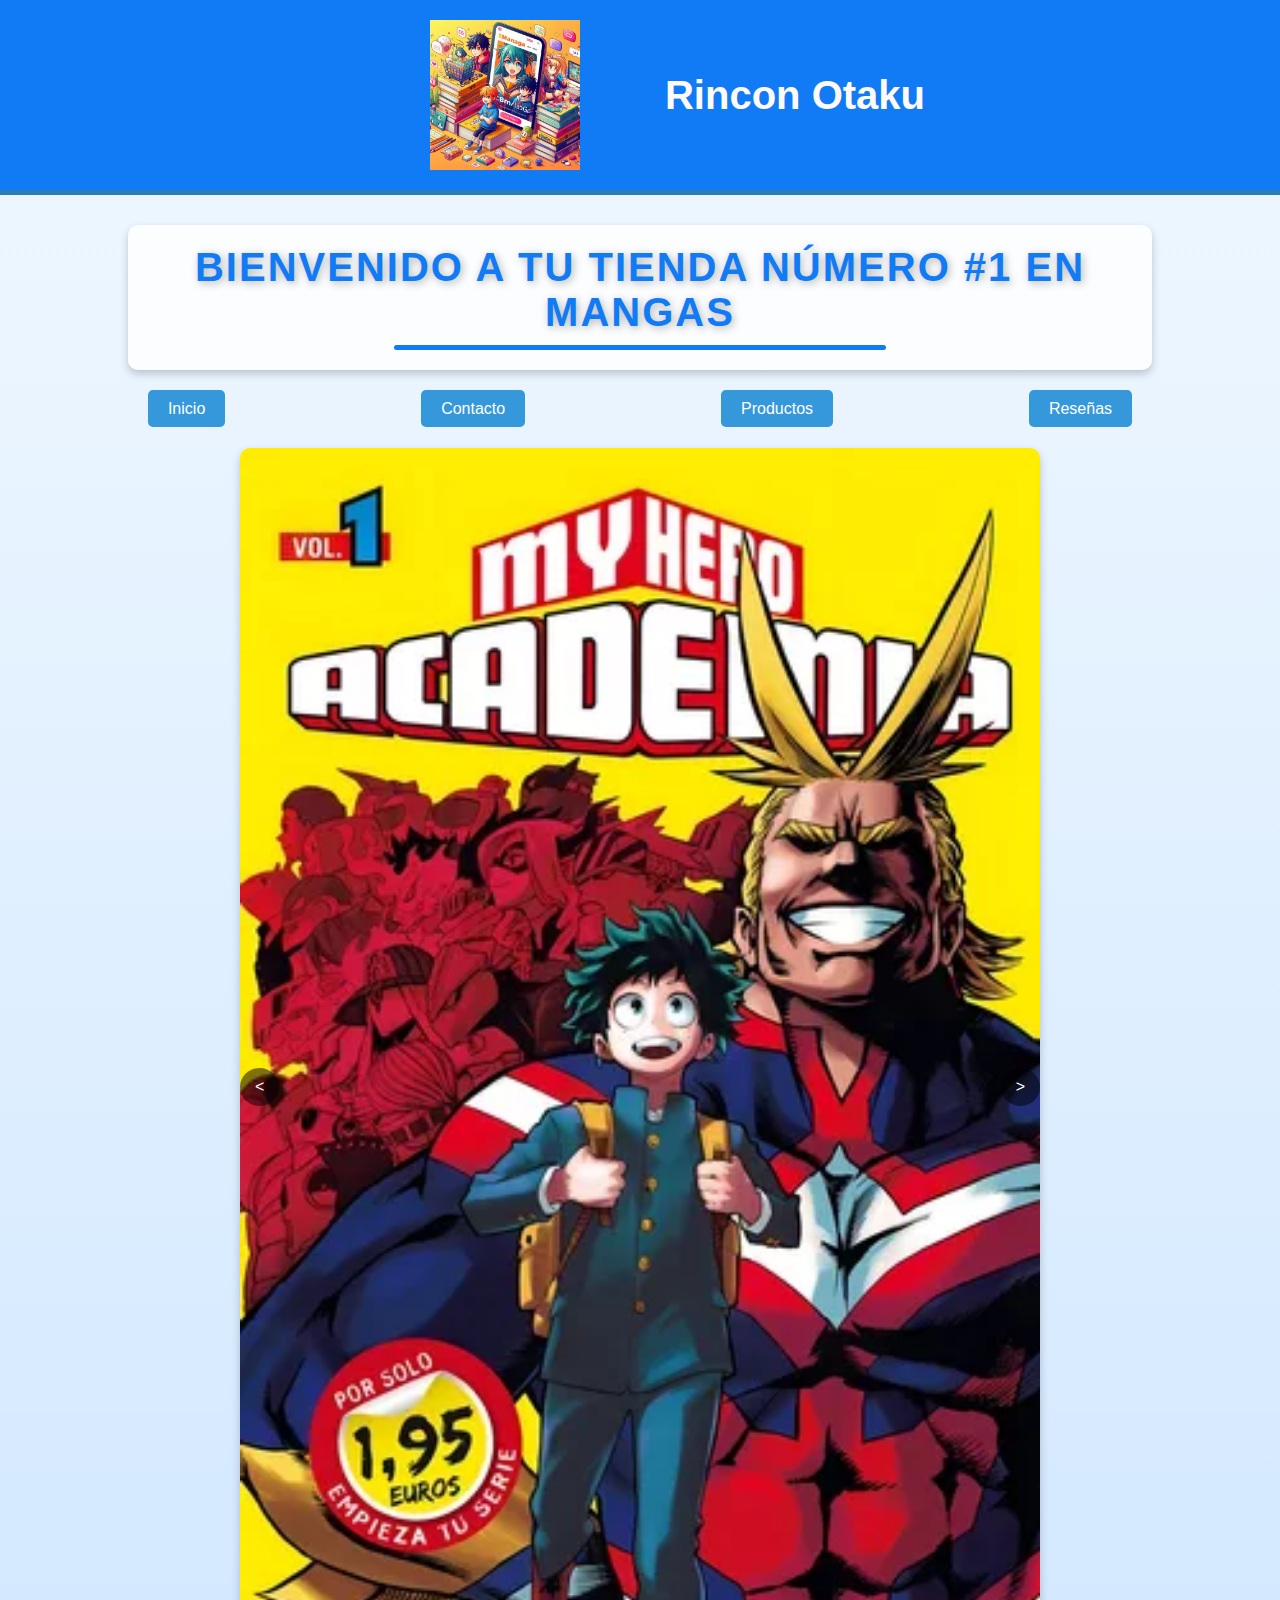
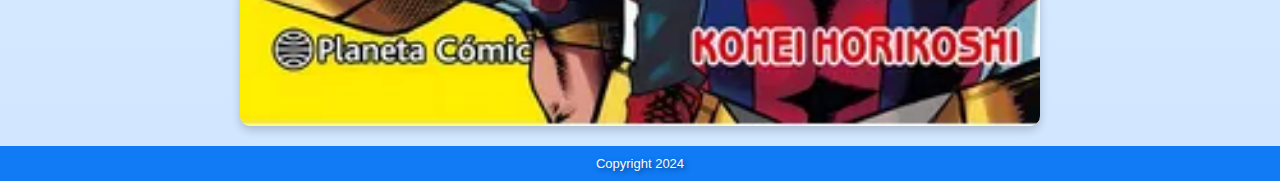
<file: index.html>
<!DOCTYPE html>
<html lang="es">
<head>
    <meta charset="UTF-8">
    <meta name="viewport" content="width=device-width, initial-scale=1.0">
    <link rel="icon" href="img/logoManga.ico">
    <link rel="stylesheet" href="/css/styles.css">
    <link rel="stylesheet" href="/css/productos.css">
    <title>Tienda de Mangas</title>
    <meta name="description" content="Aqui podras encontrar tus mangas favoritos">
</head>
<body>
    <header>
        <div class="header-content">
            <img src="/img/logoManga.png" class="logo-pequeño" alt="Logo pequeño">
            <h1 class="destacado">Rincon Otaku</h1>
        </div>
    </header>
    <section>
        <h2 class="bienvenidos">Bienvenido a tu tienda número #1 en Mangas</h2>
    </section>
    <nav>
        <ul class="navegador">
            <li><a href="/">Inicio</a></li>
            <li><a href="paginas/contacto.html">Contacto</a></li>
            <li><a href="paginas/productos.html">Productos</a></li>
            <li><a href="paginas/reseñas.html">Reseñas</a></li>
        </ul>
    </nav>
    <main>
        <!-- Slider de imágenes -->
        <section>
            <div class="slider">
                <div class="slider-images">
                    <img src="/img/myheroacademiamangauno.jpg" alt="Producto 1">
                    <img src="/img/jujutsumangauno.jpg" alt="Producto 2">
                    <img src="/img/akamegakillmangauno.jpg" alt="Producto 3">
                    <img src="/img/goblinslayermangauno.jpg" alt="Producto 4">
                </div>
                <div class="slider-buttons">
                    <button id="prev">&lt;</button>
                    <button id="next">&gt;</button>
                </div>
            </div>
        </section>
        
    </main>
    <footer>
        <p class="estilo-footer">Copyright 2024</p>
    </footer>
    <script src="/js/script.js"></script>
</body>
</html>
</file>
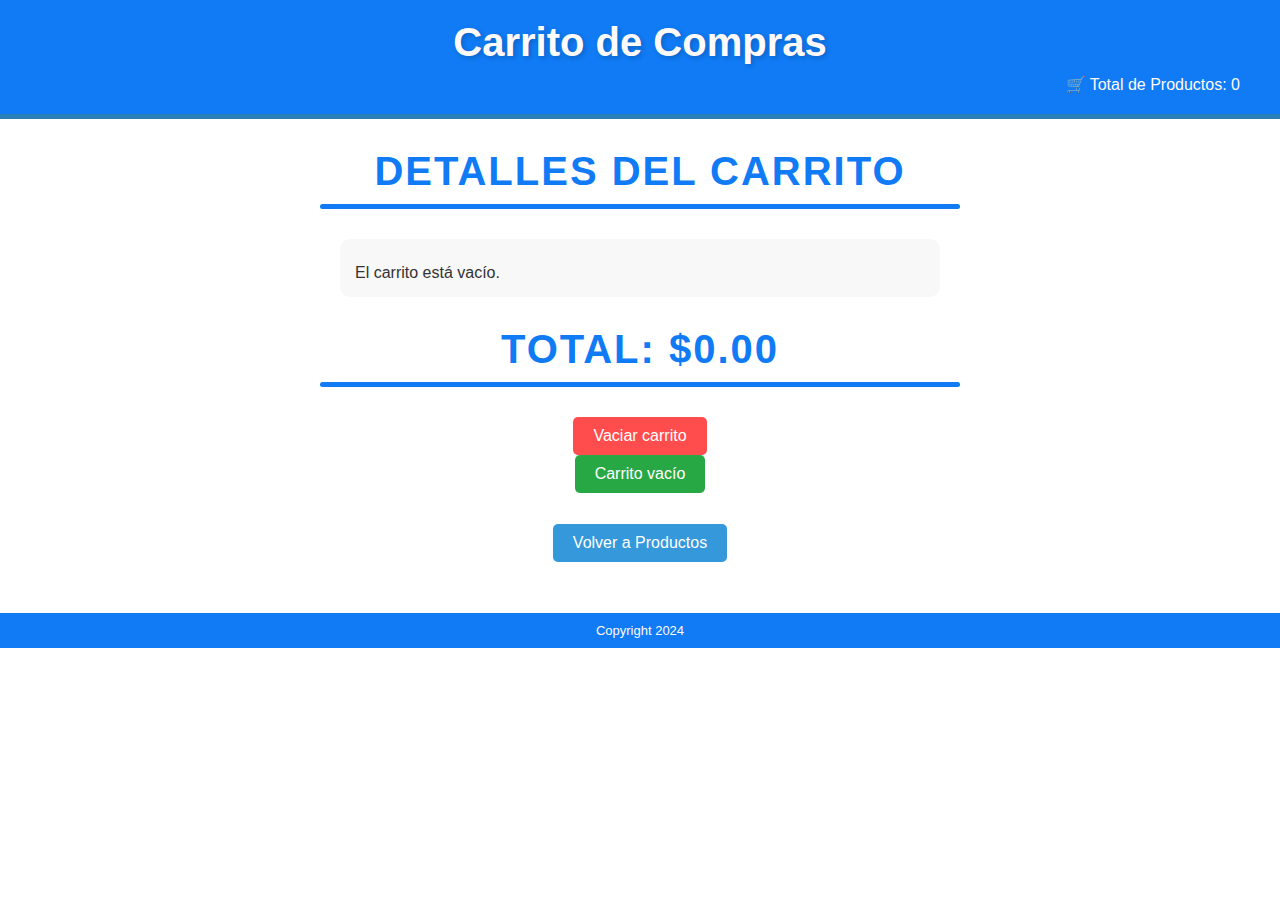
<file: paginas/carrito.html>
<!DOCTYPE html>
<html lang="es">
<head>
    <meta charset="UTF-8">
    <meta name="viewport" content="width=device-width, initial-scale=1.0">
    <link rel="stylesheet" href="/css/productos.css">
    <link rel="icon" href="/img/logoManga.ico">
    <title>Carrito de Compras</title>
    <meta name="description" content="Tu Carrito de Compras">
</head>
<body>
    <!-- Encabezado -->
    <header>
        <h1>Carrito de Compras</h1>
        <div class="cart-container">
            🛒 Total de Productos: <span id="cart-counter">0</span>
        </div>
    </header>

    <!-- Contenido Principal -->
    <main>
        <section>
            <h2>Detalles del Carrito</h2>
            <div id="cart-details" class="cart-details">
                <!-- Los productos se mostrarán aquí dinámicamente -->
            </div>
            <div class="cart-summary">
                <h2>Total: $<span id="cart-total">0.00</span></h2>
                <button id="clear-cart" class="clear-cart-button">Vaciar carrito</button>
                <div id="cart-actions">
                    <button class="finalize-button" disabled>Finalizar Compra</button>
                </div>
            </div>
        </section>

       
        <div class="contenedor-boton">
            <a href="productos.html" class="button">Volver a Productos</a>
        </div>
    </main>

    <!-- Pie de Página -->
    <footer>
        <p class="estilo-footer">Copyright 2024</p>
    </footer>

    <!-- Script -->
    <script src="/js/script.js"></script>
</body>
</html>
</file>
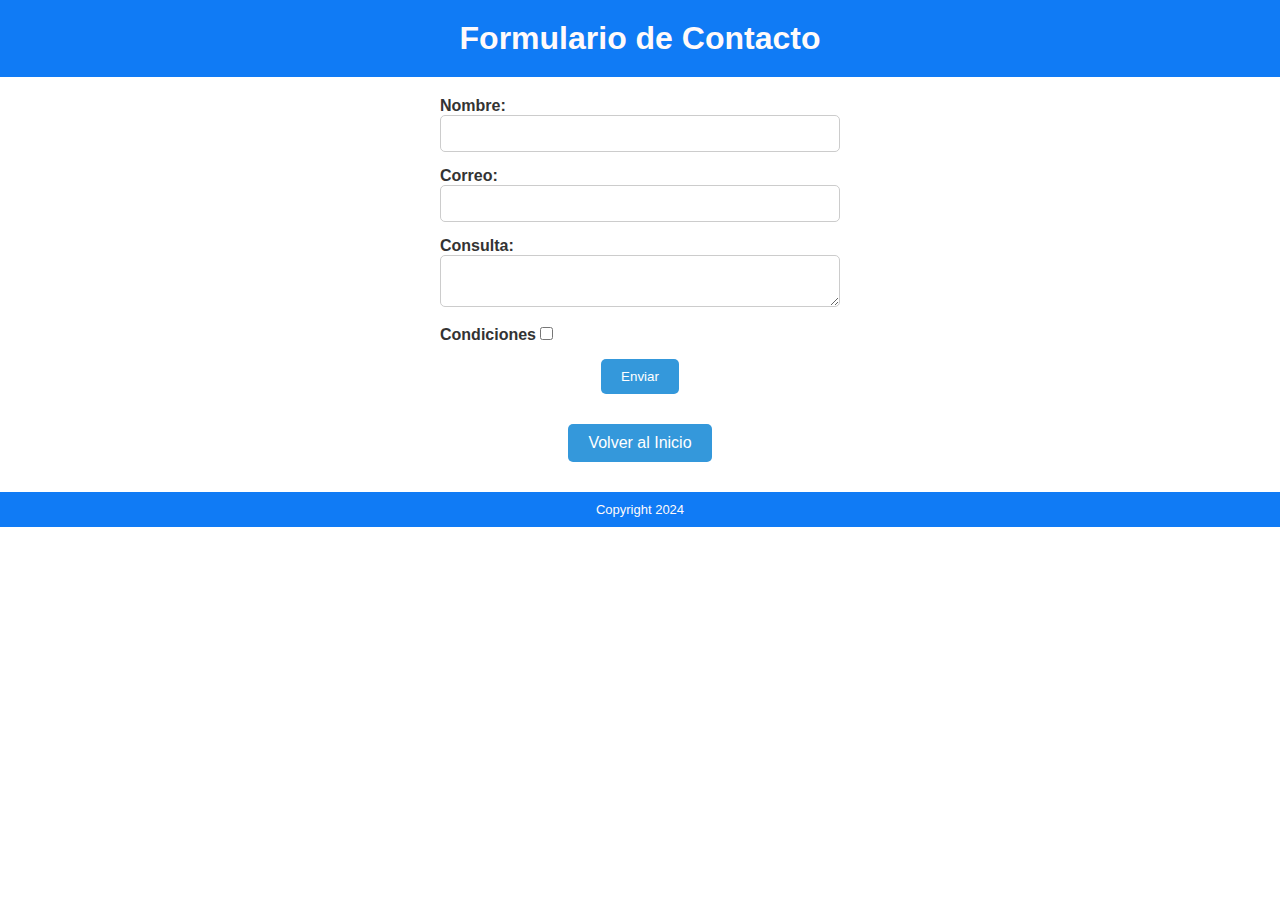
<file: paginas/contacto.html>
<!DOCTYPE html>
<html lang="es">
<head>
    <meta charset="UTF-8">
    <meta name="viewport" content="width=device-width, initial-scale=1.0">
    <title>Contacto</title>
    <link rel="icon" href="/img/logoManga.ico">
    <link rel="stylesheet" href="/css/contacto.css">
    <meta name="description" content="Contactanos">
</head>
<header>
    <h1>Formulario de Contacto</h1>
</header>
<body>
    <main>
        <section>
            <form action="https://formsubmit.co/leandroezequielvignoni@gmail.com" method="post" novalidate>
                <div>
                    <label for="nombre">Nombre: </label>
                    <input type="text" name="nombre" id="nombre" required>
                </div>
                <div>
                    <label for="email">Correo: </label>
                    <input type="email" name="correo" id="email" required>
                </div>
                <div>
                    <label for="consulta">Consulta: </label>
                    <textarea name="consulta" id="consulta" required></textarea>
                </div>
                <div>
                    <label for="condiciones">Condiciones</label>
                    <input type="checkbox" name="condiciones" id="condiciones" value="acepto" required>
                </div>
                <button type="submit">Enviar</button>
            </form>
        </section>

        <section class="container">
            <a href="/" class="button">Volver al Inicio</a>
        </section>
        
    </main>

    <footer>
        <p class="estilo-footer">Copyright 2024</p>
    </footer>

    <script src="/js/script.js"></script>

</body>
</html>
</file>
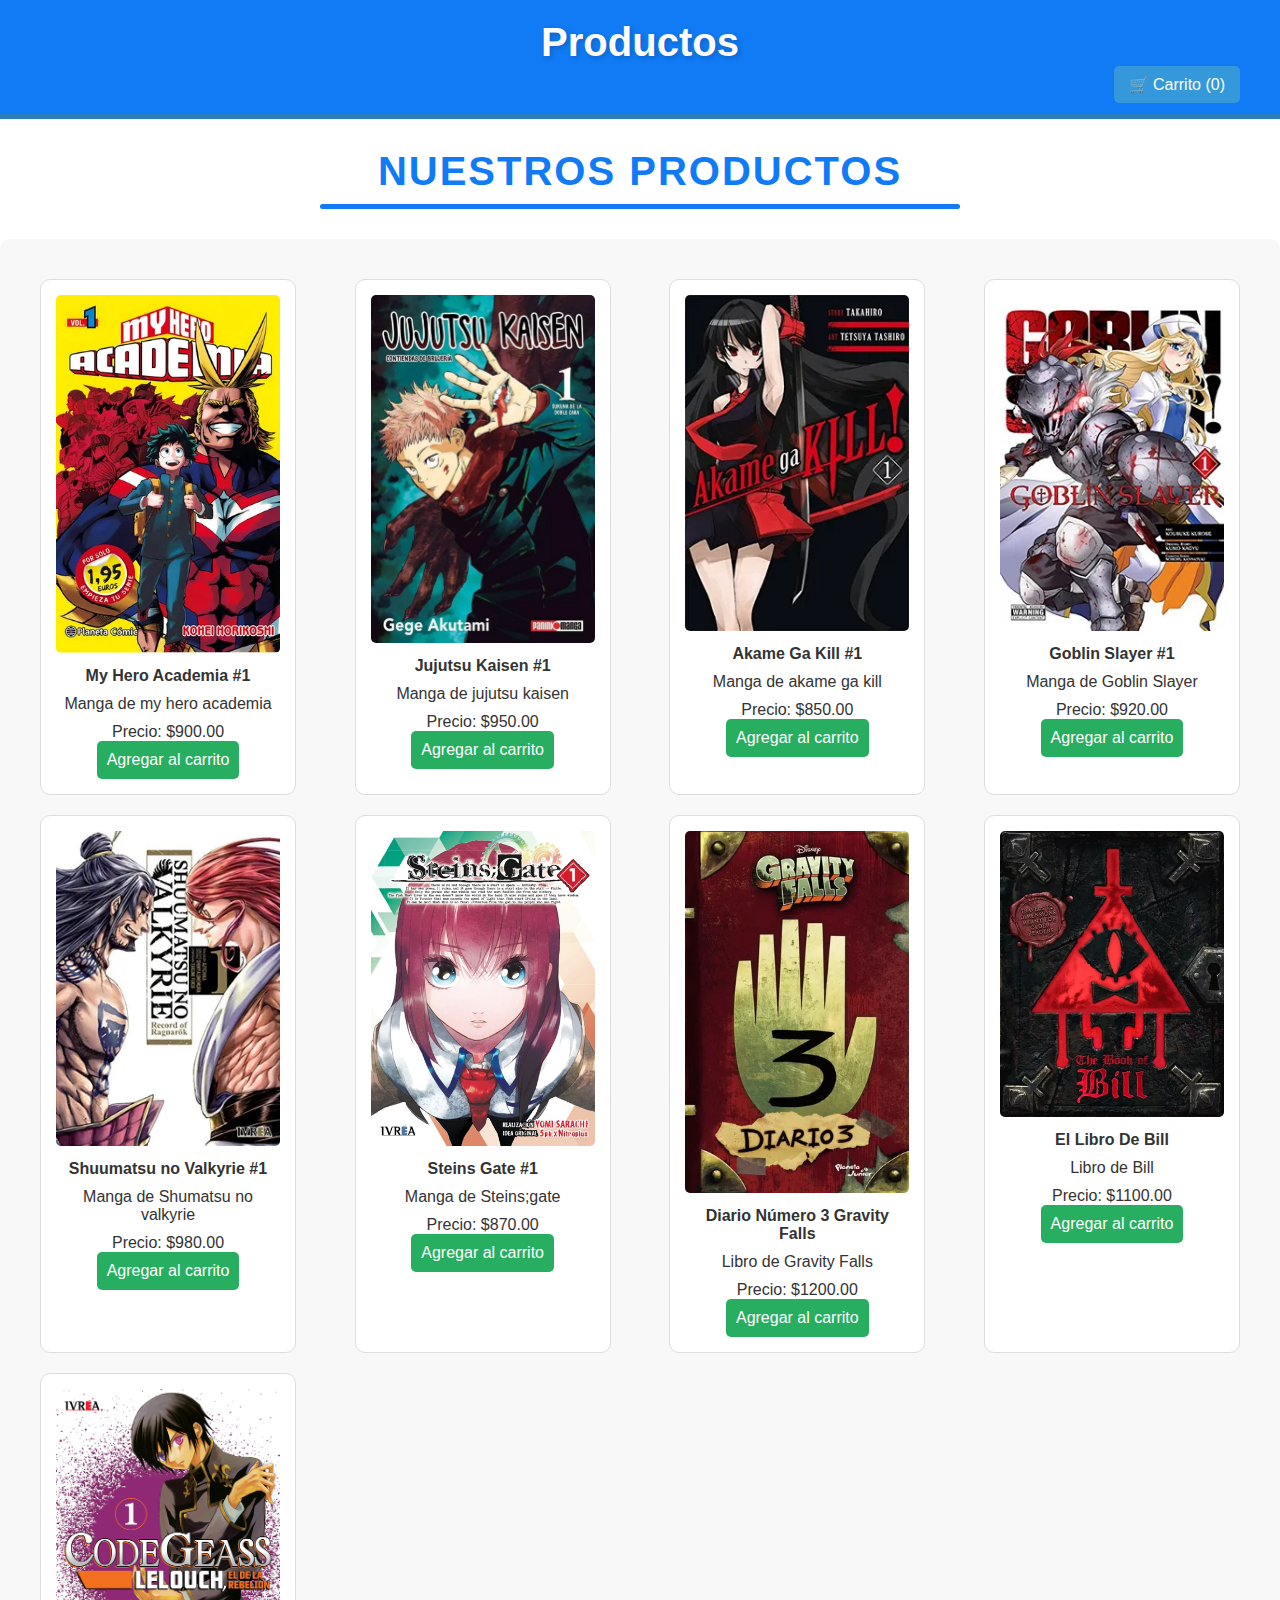
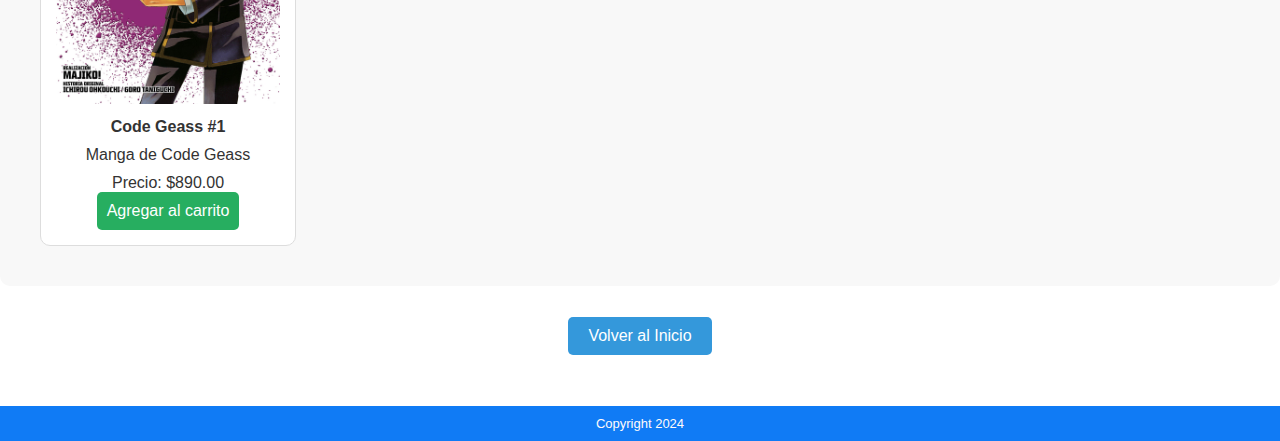
<file: paginas/productos.html>
<!DOCTYPE html>
<html lang="es">
<head>
    <meta charset="UTF-8">
    <meta name="viewport" content="width=device-width, initial-scale=1.0">
    <link rel="stylesheet" href="/css/productos.css">
    <link rel="icon" href="/img/logoManga.ico">
    <title>Productos</title>
</head>
<body>
    <!-- Encabezado -->
    <header>
        <h1>Productos</h1>
        <div class="cart-container">
            <a href="carrito.html" class="cart-button">
                🛒 Carrito (<span id="cart-counter">0</span>)
            </a>
        </div>
    </header>

    <!-- Contenido Principal -->
    <main>
        <section>
            <h2 class="productos">Nuestros Productos</h2>
            <article>
                <div class="container-productos">
                    <!-- Producto 1 -->
                    <div id="products-container" class="container-productos">
                        <!-- Los productos se cargarán aquí dinámicamente -->
                    </div>
                    
                </div>
            </article>
        </section>

       
        <div class="contenedor-boton">
            <a href="/" class="button">Volver al Inicio</a>
        </div>
    </main>

    <!-- Pie de Página -->
    <footer>
        <p class="estilo-footer">Copyright 2024</p>
    </footer>

 <script src="/js/script.js"></script>   
</body>
</html>
</file>
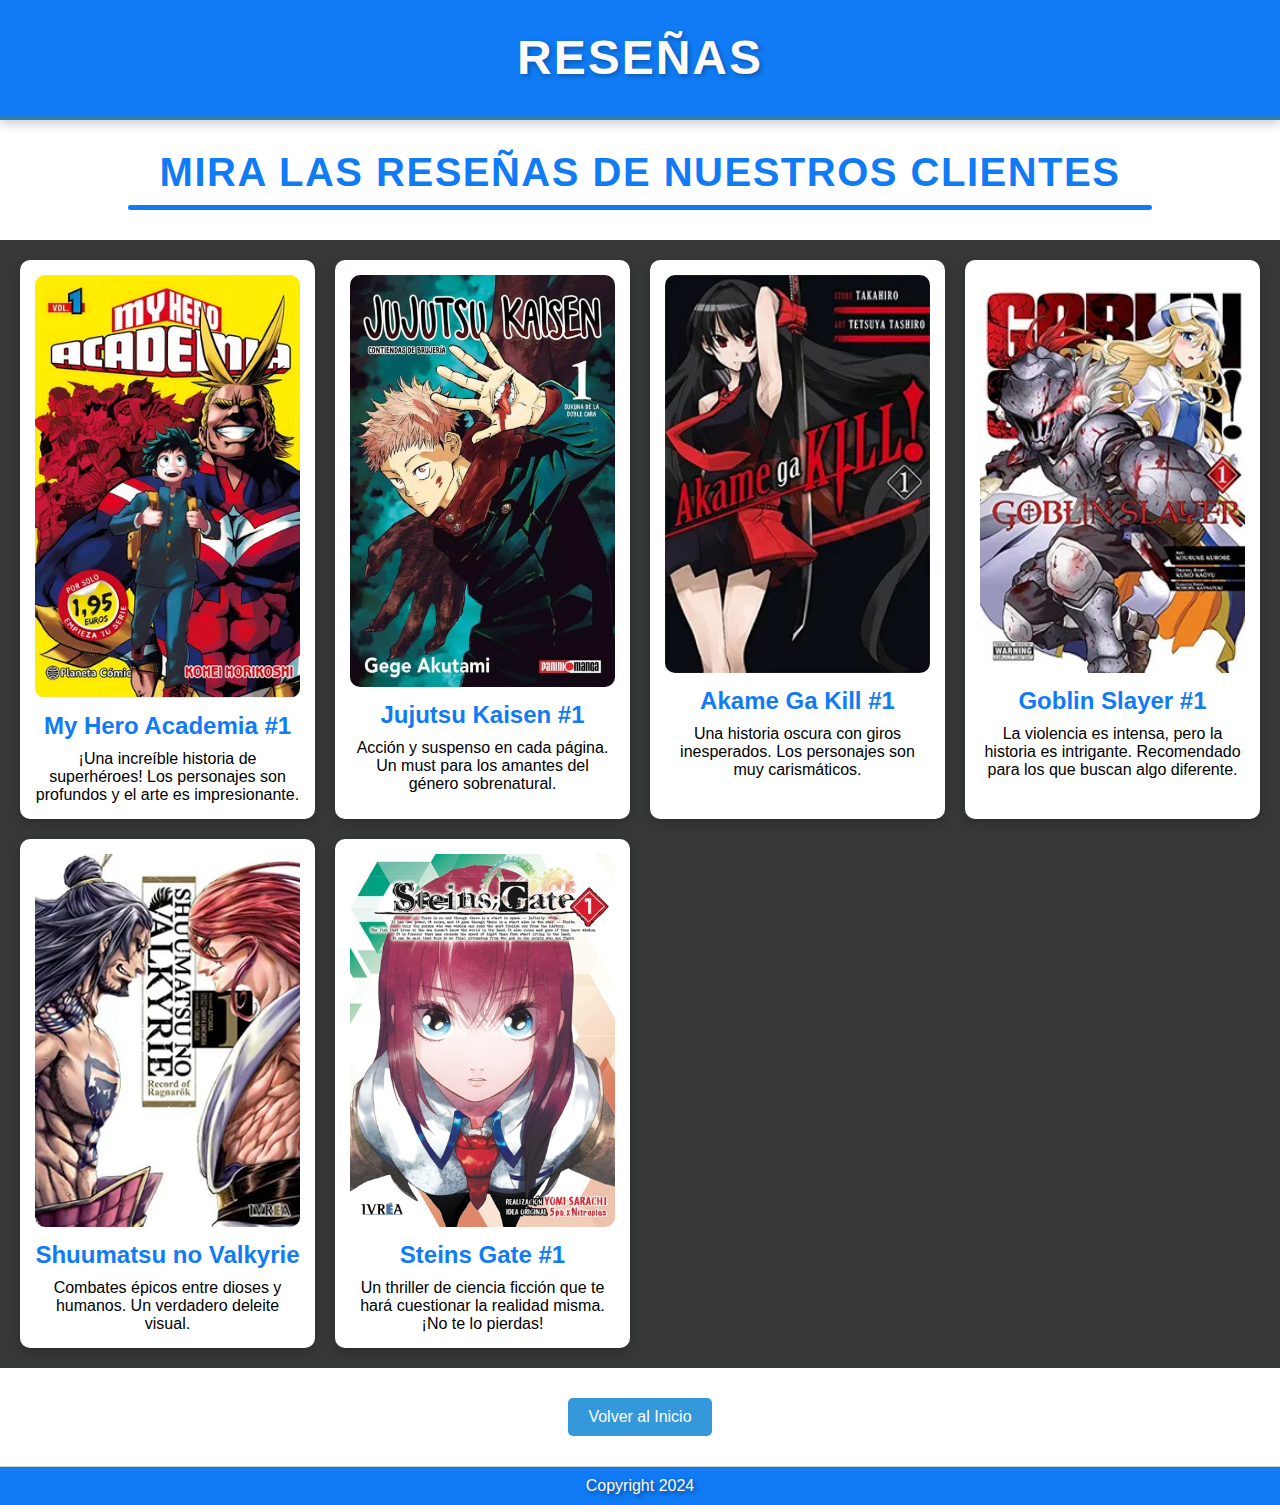
<file: paginas/reseñas.html>
<!DOCTYPE html>
<html lang="es">
<head>
    <meta charset="UTF-8">
    <meta name="viewport" content="width=device-width, initial-scale=1.0">
    <link rel="stylesheet" href="/css/reseñas.css">
    <link rel="icon" href="/img/logoManga.ico">
    <meta name="description" content="Reseñas de mangas populares">
    <title>Reseñas</title>
</head>
<header>
    <h1>Reseñas</h1>
</header>
<body>
    <main>
        <section>
            <h2>Mira las reseñas de nuestros clientes</h2>
        </section>
        <section class="grid-container">
            <div class="reseña">
                <img src="/img/myheroacademiamangauno.jpg" alt="My Hero Academia #1">
                <h3>My Hero Academia #1</h3>
                <p>¡Una increíble historia de superhéroes! Los personajes son profundos y el arte es impresionante.</p>
            </div>
            <div class="reseña">
                <img src="/img/jujutsumangauno.jpg" alt="Jujutsu Kaisen #1">
                <h3>Jujutsu Kaisen #1</h3>
                <p>Acción y suspenso en cada página. Un must para los amantes del género sobrenatural.</p>
            </div>
            <div class="reseña">
                <img src="/img/akamegakillmangauno.jpg" alt="Akame Ga Kill #1">
                <h3>Akame Ga Kill #1</h3>
                <p>Una historia oscura con giros inesperados. Los personajes son muy carismáticos.</p>
            </div>
            <div class="reseña">
                <img src="/img/goblinslayermangauno.jpg" alt="Goblin Slayer #1">
                <h3>Goblin Slayer #1</h3>
                <p>La violencia es intensa, pero la historia es intrigante. Recomendado para los que buscan algo diferente.</p>
            </div>
            <div class="reseña">
                <img src="/img/shumatsumangauno.jpg" alt="Shuumatsu no Valkyrie">
                <h3>Shuumatsu no Valkyrie</h3>
                <p>Combates épicos entre dioses y humanos. Un verdadero deleite visual.</p>
            </div>
            <div class="reseña">
                <img src="/img/steinsgatemangauno.jpg" alt="Steins Gate #1">
                <h3>Steins Gate #1</h3>
                <p>Un thriller de ciencia ficción que te hará cuestionar la realidad misma. ¡No te lo pierdas!</p>
            </div>
        </section>
        <section>
            <div class="container">
                <a href="/" class="button">Volver al Inicio</a>
            </div>
        </section>
    </main>

    <footer>
        <p class="estilo-footer">Copyright 2024</p>
    </footer>
</body>
</html>
</file>
<file: css/styles.css>
* {
    margin: 0;
}
body {
    background: linear-gradient(to bottom, #f0f8ff, #d1e7ff);
    font-family: Arial, sans-serif;
}

header {
    background-color: rgb(16, 123, 245); /* Color azul del encabezado */
    padding: 10px 20px;
}


.header-content {
    display: flex;
    align-items: center;
    justify-content: center; /* Centra el contenido horizontalmente */
    gap: 10px; /* Espacio entre el logo y el texto */
}

.logo-pequeño {
    width: 300px; /* Tamaño más grande */
    height: 150px;
    object-fit: contain; /* Asegura que el logo mantenga sus proporciones */
}

.destacado {
    font-size: 2.5em;
    color: snow;
    font-family: Verdana, Geneva, Tahoma, sans-serif;
    font-weight: bold;
    text-shadow: none; /* Elimina sombra en el texto */
    margin: 0; /* Elimina márgenes extra */
    border: none; /* Elimina las líneas negras */
    text-align: center;
}

/* Footer */
.estilo-footer {
    text-align: center;
    font-family: 'Franklin Gothic Medium', 'Arial Narrow', Arial, sans-serif;
    font-size: small;
    padding: 10px 0;
    background-color: rgb(16, 123, 245);
    margin-top: 540px;
    color: snow;
    text-shadow: 2px 2px 5px rgba(0, 0, 0, 0.5);
}

/* Lista de navegación */
ul, ol {
    list-style: none;
}

a {
    text-decoration: none;
    background-color: #3498db; /* Color de fondo */
    color: white; /* Color del texto */
    padding: 10px 20px; /* Espacio dentro del enlace, para hacer un botón */
    border-radius: 5px; /* Bordes redondeados */
    transition: background-color 0.3s ease, color 0.3s ease;
    margin: 10px 5px; /* Espacio alrededor del botón */
}

a:hover {
    background-color: #2980b9; /* Color del fondo cuando pasas el mouse */
    color: #ecf0f1; /* Color del texto al hacer hover */
}

.navegador {
    display: flex;
    align-items: start;
    margin: 30px 50px;
    justify-content: space-around;
}

.imagen-logo {
    display: block;
    margin: 0 auto 50px;
    width: 500px;
}

article {
    margin-top: 30px;
}

h1 {
    font-size: 2.5em;
    color: snow;
    margin: 0;
    text-align: center;
}

h2.bienvenidos {
    font-size: 3em; /* Tamaño grande para destacar */
    color: #1a1a1a;
    text-align: center;
    font-weight: bold;
    text-shadow: 2px 2px 8px rgba(0, 0, 0, 0.3);
    padding: 20px;
    background-color: rgba(255, 255, 255, 0.8);
    border-radius: 10px;
    margin: 30px auto;
    width: 80%;
    box-shadow: 0 4px 8px rgba(0, 0, 0, 0.2);
    font-family: Verdana, Geneva, Tahoma, sans-serif;
    text-align: center;
    font-size: 2.5em;
    color: rgb(16, 123, 245);
    font-weight: bold;
    text-transform: uppercase;
    letter-spacing: 2px;
    position: relative;
    
}

/* Estilos para pantallas grandes */
@media (min-width: 1024px) {
    body {
        font-size: 1em;
    }

    h2 {
        font-size: 2.5em;
        width: 80%;
    }

    .navegador {
        justify-content: space-around;
    }

    .imagen-logo {
        width: 500px;
    }
}

/* Estilos para tabletas */
@media (max-width: 1024px) and (min-width: 768px) {
    body {
        font-size: 0.9em;
    }

    h2 {
        font-size: 2em;
        width: 90%;
    }

    .navegador {
        flex-direction: row;
        justify-content: space-around;
        gap: 15px;
    }

    .imagen-logo {
        width: 400px;
    }

    .navegador li {
        flex: 1;
        text-align: center;
    }

    a {
        display: block;
        padding: 10px 15px;
    }
}

/* Estilos para móviles */
@media (max-width: 767px) {
    body {
        font-size: 0.8em;
    }

    h2 {
        font-size: 1.8em;
        padding: 10px;
        width: 95%;
    }

    .navegador {
        flex-direction: column;
        align-items: center;
        gap: 10px;
    }

    .navegador li {
        margin-bottom: 10px;
        width: 100%;
        text-align: center;
    }

    a {
        display: block;
        width: 100%;
        padding: 10px 0;
    }

    .imagen-logo {
        width: 250px;
    }

    header, footer {
        padding: 10px;
    }
}

/* Slider */
.slider {
    position: relative;
    width: 100%;
    max-width: 800px;
    margin: 20px auto;
    overflow: hidden;
    border-radius: 10px;
    box-shadow: 0 4px 10px rgba(0, 0, 0, 0.2);
    
}

.slider-images {
    display: flex;
    transition: transform 0.5s ease-in-out;
}

.slider-images img {
    width: 100%;
    height: auto;
    flex-shrink: 0;
}

.slider-buttons {
    position: absolute;
    top: 50%;
    width: 100%;
    display: flex;
    justify-content: space-between;
    transform: translateY(-50%);
    z-index: 2;
}

.slider-buttons button {
    background-color: rgba(0, 0, 0, 0.5);
    color: white;
    border: none;
    padding: 10px 15px;
    cursor: pointer;
    border-radius: 50%;
    transition: background-color 0.3s;
}

.slider-buttons button:hover {
    background-color: rgba(0, 0, 0, 0.8);
}
</file>
<file: css/productos.css>
* {
    margin: 0;
    padding: 0;
    box-sizing: border-box;
}

body {
    font-family: Verdana, Geneva, Tahoma, sans-serif;
    background-color: white; /* Fondo blanco para contraste */
    color: #333; /* Color de texto */
}

header {
    background-color: rgb(16, 123, 245); /* Celeste */
    padding: 20px;
    text-align: center;
    color: snow;
    border-bottom: 5px solid #2980b9; /* Borde inferior para resaltar */
}

h1 {
    margin: 0;
    font-size: 2.5em; /* Tamaño del título */
    text-shadow: 2px 2px 5px rgba(0, 0, 0, 0.2); /* Sombra para mayor profundidad */
}

h2 {
    text-align: center;
    font-size: 2.5em;
    margin: 30px 0;
    color: rgb(16, 123, 245);
    font-weight: bold;
    text-transform: uppercase;
    letter-spacing: 2px;
    position: relative;
}

h2::after {
    content: "";
    display: block;
    width: 50%;
    height: 5px;
    background-color: rgb(16, 123, 245);
    margin: 10px auto 0;
    border-radius: 5px;
}

button {
    all: unset; 
}

.container-productos {
    display: flex;
    flex-wrap: wrap; /* Permite que los productos pasen a la siguiente línea */
    justify-content: space-between; /* Espaciado uniforme horizontal */
    gap: 20px; /* Espaciado entre productos */
    padding: 20px;
    background-color: #f8f8f8;
    border-radius: 10px;
}

.item {
    background-color: #ffffff;
    padding: 15px;
    border: 1px solid #ddd;
    border-radius: 10px;
    flex: 1 1 calc(23% - 20px); /* Ocupa el 23% del ancho del contenedor */
    max-width: calc(23% - 20px); /* Limita el ancho máximo */
    height: auto;
    text-align: center;
    transition: transform 0.3s;
}

.item:hover {
    transform: scale(1.05);
}

.item img {
    width: 100%;
    height: auto;
    border-radius: 5px;
}

p {
    color: #333;
    margin-top: 10px;
}

a.button {
    text-decoration: none;
    background-color: #3498db;
    color: white;
    padding: 10px 20px;
    border-radius: 5px;
    transition: background-color 0.3s ease, color 0.3s ease;
}

a.button:hover {
    background-color: #2980b9;
    color: #ecf0f1;
}

.estilo-footer {
    text-align: center;
    font-size: small;
    padding: 10px 0;
    background-color: rgb(16, 123, 245);
    color: snow;
    margin-top: 20px;
}

/* --- Estilo del carrito --- */
.cart-container {
    text-align: right;
    margin: 10px 20px 0 0;
}

.cart-button {
    text-decoration: none;
    background-color: #3498db; /* Azul */
    color: white;
    padding: 10px 15px;
    border-radius: 5px;
    font-size: 16px;
    transition: background-color 0.3s ease;
}

.cart-button:hover {
    background-color: #2980b9; /* Azul más oscuro */
}

.cart-details {
    display: flex;
    flex-direction: column;
    gap: 10px;
    margin: 20px auto;
    padding: 15px;
    background-color: #f8f8f8;
    border-radius: 10px;
    max-width: 600px;
}

.cart-item {
    display: flex;
    justify-content: space-between;
    align-items: center;
    background: white;
    border: 1px solid #ddd;
    padding: 10px;
    border-radius: 5px;
}

.cart-summary {
    text-align: center;
    margin-top: 20px;
}

.clear-cart-button {
    background-color: #e74c3c; /* Rojo */
    color: white;
    padding: 10px 20px;
    border: none;
    border-radius: 5px;
    cursor: pointer;
    transition: background-color 0.3s ease;
}

.clear-cart-button:hover {
    background-color: #c0392b; /* Rojo más oscuro */
}

.add-to-cart {
    background-color: #27ae60; /* Verde */
    color: white;
    border: none;
    padding: 10px;
    border-radius: 5px;
    cursor: pointer;
    transition: background-color 0.3s ease;
}

.add-to-cart:hover {
    background-color: #1e8449; /* Verde más oscuro */
}

/* --- Productos --- */
.products-container {
    display: flex;
    flex-wrap: wrap;
    gap: 20px; /* Espacio entre los elementos */
    justify-content: space-between; /* Distribución uniforme de productos */
    padding: 20px;
    width: 100%;
}

.product-card {
    border: 1px solid #ddd;
    border-radius: 5px;
    padding: 10px;
    max-width: calc(23% - 20px);
    text-align: center;
    box-shadow: 0 2px 5px rgba(0, 0, 0, 0.1);
    flex: 1 1 calc(23% - 20px); /* Ajusta automáticamente el tamaño de las tarjetas */
}

.product-card img {
    max-width: 100%;
    height: auto;
    border-radius: 5px;
}

.product-card button {
    margin-top: 10px;
    padding: 10px;
    background-color: #007bff;
    color: white;
    border: none;
    border-radius: 5px;
    cursor: pointer;
}

.product-card button:hover {
    background-color: #0056b3;
}

/* --- Productos Responsivos --- */
@media (max-width: 768px) {
    .container-productos {
        justify-content: center; /* Centra los productos en pantallas pequeñas */
        gap: 10px; /* Reduce el espacio entre productos */
    }

    .item {
        flex: 1 1 calc(45% - 10px); /* Ocupa el 45% del ancho del contenedor */
        max-width: calc(45% - 10px); /* Limita el ancho máximo */
    }
}

@media (max-width: 480px) {
    .container-productos {
        flex-direction: column; /* Coloca los productos en una sola columna */
        align-items: center; /* Centra los productos horizontalmente */
    }

    .item {
        flex: 1 1 100%; /* Ocupa todo el ancho del contenedor */
        max-width: 100%; /* Limita el ancho máximo */
    }
}

.checkout-button {
    background-color: #2ecc71; /* Verde */
    color: white;
    padding: 10px 20px;
    border: none;
    border-radius: 5px;
    cursor: pointer;
    margin-left: 10px; /* Espaciado con el botón de vaciar carrito */
    transition: background-color 0.3s ease;
}

.checkout-button:hover {
    background-color: #27ae60; /* Verde más oscuro */
}

.button {
    background-color: #e74c3c; /* Rojo para "Vaciar carrito" */
    color: white;
    padding: 10px 20px;
    border: none;
    border-radius: 5px;
    font-size: 16px;
    cursor: pointer;
    transition: background-color 0.3s ease;
    margin: 5px; /* Espacio entre botones */
}

.button:hover {
    background-color: #c0392b; /* Rojo más oscuro */
}


/* Estilos generales para los botones */
button {
    background-color: #007bff; /* Color azul */
    color: #fff; /* Texto blanco */
    border: none;
    padding: 10px 20px;
    border-radius: 5px;
    cursor: pointer;
    font-size: 16px;
    text-align: center;
    transition: background-color 0.3s ease;
}

button:hover {
    background-color: #0056b3; /* Azul más oscuro en hover */
}

/* Estilo específico para el botón de "Vaciar carrito" */
.clear-cart-button {
    background-color: #ff4d4d; /* Color rojo */
}

.clear-cart-button:hover {
    background-color: #cc0000; /* Rojo más oscuro */
}

/* Estilo específico para el botón de "Finalizar Compra" */
.finalize-button {
    background-color: #28a745; /* Color verde */
}

.finalize-button:hover {
    background-color: #218838; /* Verde más oscuro */
}

/* Estilo para el enlace "Volver a Productos" */
.button {
    display: inline-block;
    background-color: #007bff;
    color: white;
    text-decoration: none;
    padding: 10px 15px;
    border-radius: 5px;
    text-align: center;
    transition: background-color 0.3s ease;
}

.button:hover {
    background-color: #0056b3;
}

.contenedor-boton {
    display: flex; /* Activa flexbox */
    justify-content: center; /* Centra horizontalmente */
    align-items: center; /* Centra verticalmente (si es necesario) */
    height: 100px; /* Solo si necesitas centrar verticalmente */
}
</file>
<file: css/contacto.css>
* {
    margin: 0;
    padding: 0; 
    box-sizing: border-box; 
}

body {
    font-family: Verdana, Geneva, Tahoma, sans-serif;
    background-color: white; /* Color de fondo blanco */
    color: #333; /* Color de texto */
}

header {
    background-color: rgb(16, 123, 245); /* Celeste */
    padding: 20px;
    text-align: center;
    color: snow;
}

h1 {
    margin: 0;
    font-size: 2em;
}

main {
    padding: 20px;
}

form {
    display: flex;
    flex-direction: column;
    align-items: center;
}

div {
    margin-bottom: 15px;
    width: 100%;
    max-width: 400px; /* Limitar el ancho del formulario */
}

label {
    margin-bottom: 5px;
    font-weight: bold;
}

input[type="text"],
input[type="email"],
textarea {
    width: 100%;
    padding: 10px;
    border: 1px solid #ccc;
    border-radius: 5px;
}

button {
    background-color: #3498db; /* Color del botón */
    color: white; /* Color del texto */
    padding: 10px 20px; /* Espacio dentro del botón */
    border: none; /* Sin borde */
    border-radius: 5px; /* Bordes redondeados */
    cursor: pointer; /* Cursor de mano */
    transition: background-color 0.3s ease;
}

button:hover {
    background-color: #2980b9; /* Color del fondo cuando pasas el mouse */
}

a.button {
    text-decoration: none;
    background-color: #3498db; /* Color de fondo */
    color: white; /* Color del texto */
    padding: 10px 20px; /* Espacio dentro del enlace, para hacer un botón */
    border-radius: 5px; /* Bordes redondeados */
    transition: background-color 0.3s ease, color 0.3s ease;
    margin: 10px 5px; /* Espacio alrededor del botón */
    display: inline-block; /* Asegura que se comporte como un botón */
}

a.button:hover {
    background-color: #2980b9; /* Color del fondo cuando pasas el mouse */
    color: #ecf0f1; /* Color del texto al hacer hover */
}

.container {
    display: flex;
    justify-content: center;
    margin-top: 20px;
}

.estilo-footer {
    text-align: center;
    font-size: small;
    padding: 10px 0;
    background-color: rgb(16, 123, 245);
    color: snow;
}

@media (max-width: 600px) {
    h1 {
        font-size: 1.5em; /* Reducir tamaño del título en pantallas pequeñas */
    }

    button {
        width: 100%; /* Botones ocupan el 100% del ancho en pantallas pequeñas */
    }
}

.error {
    display: block; 
    color: red;
    font-size: 0.9em;
    margin-top: 5px;
}
</file>
<file: css/reseñas.css>
/* Estilos generales */

* {
    margin: 0;
    padding: 0;
    box-sizing: border-box;
}

body {
    font-family: Arial, sans-serif; /* Define una fuente para el cuerpo */
}

/* Estilos del header y títulos */

header {
    background-color: rgb(16, 123, 245); /* Color de fondo celeste */
    padding: 30px; /* Espacio interno */
    text-align: center; /* Centra el contenido */
    box-shadow: 0 4px 10px rgba(0, 0, 0, 0.2); /* Sombra del contenedor */
    border-bottom: 5px solid #2980b9; /* Borde inferior para resaltar */
}

section h2 {
    text-align: center; /* Centra el título */
    font-size: 2.5em; /* Aumenta el tamaño de la fuente */
    margin: 30px 0; /* Espaciado superior e inferior */
    color: rgb(16, 123, 245); /* Color del texto */
    font-weight: bold; /* Negrita para mayor impacto */
    text-transform: uppercase; /* Convierte a mayúsculas */
    letter-spacing: 1.5px; /* Espaciado entre letras */
    position: relative; /* Para permitir el uso de pseudo-elementos */
}

section h2::after {
    content: ""; /* Necesario para el pseudo-elemento */
    display: block; /* Para que se comporte como un bloque */
    width: 80%; /* Ancho del subrayado */
    height: 5px; /* Alto del subrayado */
    background-color: rgb(16, 123, 245); /* Color del subrayado */
    margin: 10px auto 0; /* Centrar y margen superior */
    border-radius: 10px; /* Bordes redondeados */
}

h1 {
    font-size: 3em; /* Aumentar el tamaño del título */
    color: snow; /* Color del texto */
    margin: 0; /* Elimina márgenes por defecto */
    text-transform: uppercase; /* Convierte a mayúsculas */
    letter-spacing: 2px; /* Espaciado entre letras */
    text-shadow: 2px 2px 5px rgba(0, 0, 0, 0.3); /* Sombra para profundidad */
}

h2 {
    text-align: center;
    font-size: 2em; /* Tamaño del subtítulo */
    margin: 30px 0; /* Espaciado */
    color: rgb(16, 123, 245); /* Color celeste */
    font-weight: bold; /* Negrita para destacar */
    text-transform: uppercase; /* Convertir a mayúsculas */
    letter-spacing: 1px; /* Espaciado entre letras */
}

/* Estilos de las reseñas usando Grid */

.grid-container {
    display: grid;
    grid-template-columns: repeat(auto-fill, minmax(250px, 1fr)); /* Crea columnas responsivas */
    gap: 20px; /* Espacio entre elementos de la cuadrícula */
    padding: 20px; /* Espaciado interno del contenedor */
    background-color: rgb(54, 56, 56); /* Color de fondo */
}

.reseña {
    background-color: white; /* Fondo blanco para cada reseña */
    border-radius: 10px; /* Bordes redondeados */
    box-shadow: 0 4px 10px rgba(0, 0, 0, 0.2); /* Sombra para las reseñas */
    text-align: center; /* Centra el texto dentro de la reseña */
    padding: 15px; /* Espacio interno */
}

.reseña img {
    width: 100%; /* Imagen ocupa todo el ancho del contenedor */
    height: auto; /* Mantiene la proporción */
    border-radius: 10px; /* Bordes redondeados para la imagen */
}

.reseña h3 {
    margin: 10px 0; /* Espaciado superior e inferior */
    font-size: 1.5em; /* Tamaño del título de la reseña */
    color: rgb(16, 123, 245); /* Color celeste */
}

.reseña p {
    font-size: 1em; /* Tamaño del texto de la reseña */
    color: black; /* Color del texto */
}

/* Estilos del botón */

.container {
    display: flex;
    justify-content: center; /* Centra horizontalmente */
    align-items: center; /* Centra verticalmente */
    margin: 20px 0; /* Margen superior e inferior */
}

a.button {
    text-decoration: none;
    background-color: #3498db; /* Color de fondo */
    color: white; /* Color del texto */
    padding: 10px 20px; /* Espacio dentro del enlace, para hacer un botón */
    border-radius: 5px; /* Bordes redondeados */
    transition: background-color 0.3s ease, color 0.3s ease;
    margin: 10px 5px; /* Agrega espacio alrededor del botón */
    display: inline-block;
}

a.button:hover {
    background-color: #2980b9; /* Color del fondo cuando pasas el mouse */
    color: #ecf0f1; /* Color del texto al hacer hover */
}

/* Estilos del footer */

.estilo-footer {
    text-align: center;
    font-family: 'Franklin Gothic Medium', 'Arial Narrow', Arial, sans-serif;
    font: small;
    padding: 10px 0;
    background-color: rgb(16, 123, 245);
    border-top: 1px solid #ccc;
    margin-top: 20px; /* Cambia el margen superior para que no esté tan lejos */
    color: snow;
    text-shadow: 2px 2px 5px rgba(0, 0, 0, 0.5);
}
</file>
